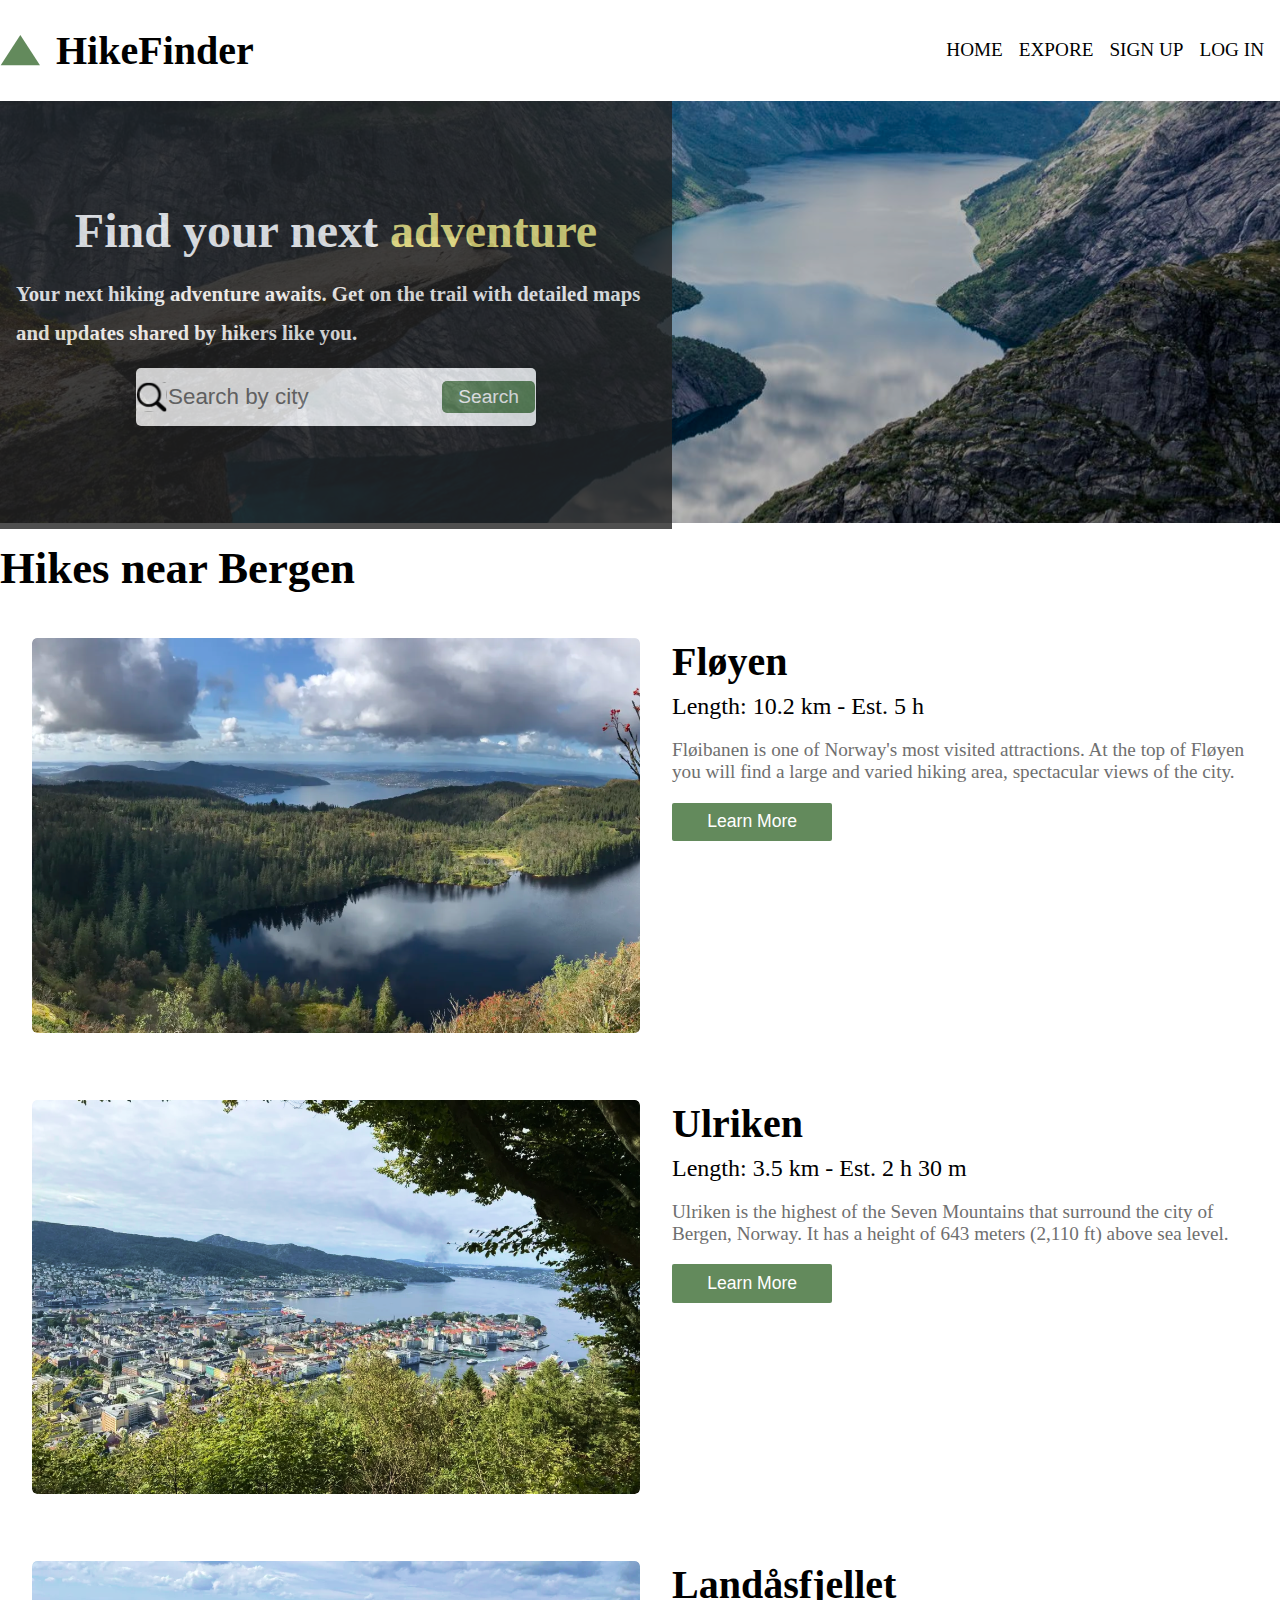
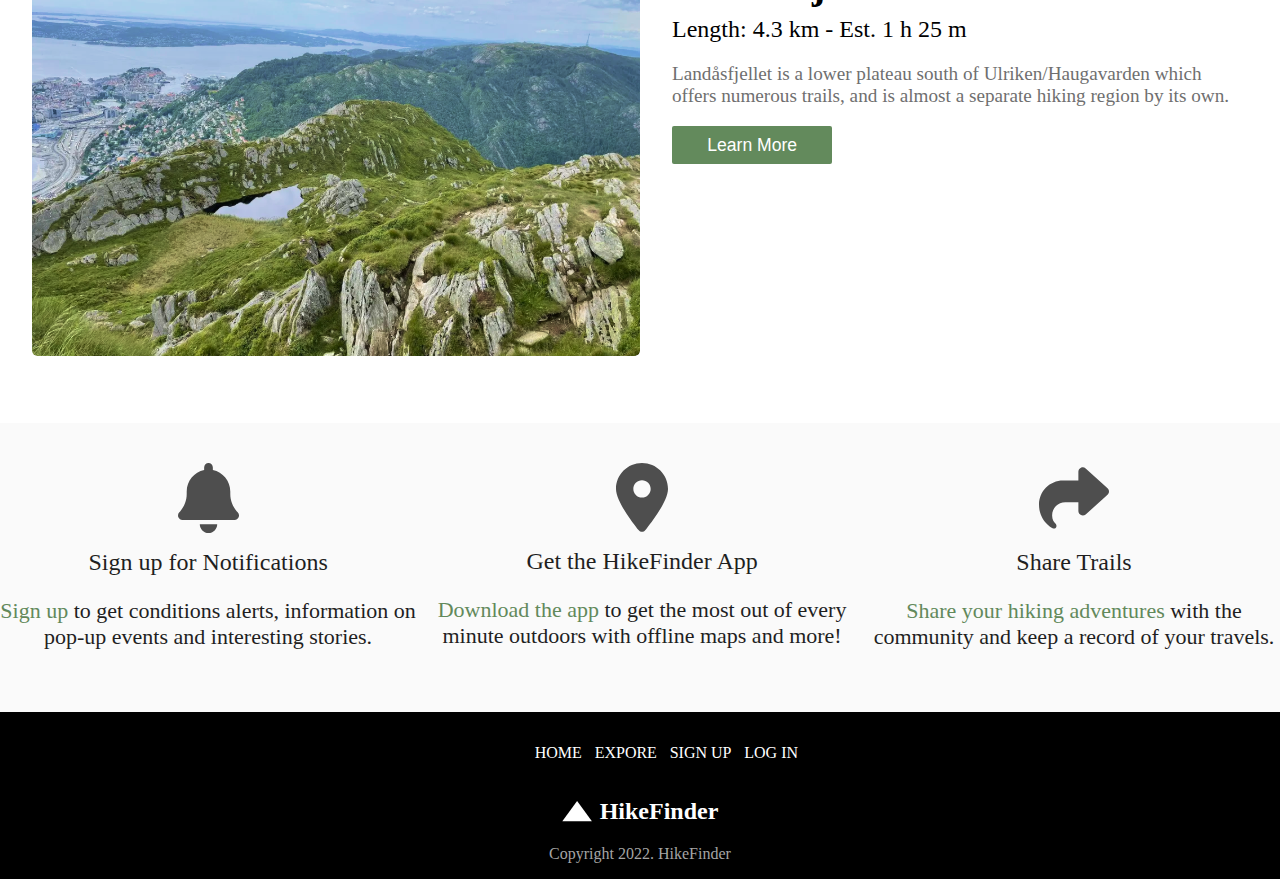
<file: index.html>
<html lang="en">
  <head>
    <meta charset="UTF-8" />
    <meta name="viewport" content="width=device-width, initial-scale=1.0" />
    <link rel="preconnect" href="https://fonts.googleapis.com" />
    <link rel="preconnect" href="https://fonts.gstatic.com" crossorigin />
    <link href="https://fonts.googleapis.com/css2?family=Poppins:wght@400;700&display=swap" rel="stylesheet" />
    <link rel="stylesheet" href="styles.css" />
    <title>Hike Finder</title>
  </head>
  <body>
    <header>
      <div class="header-title">
        <img src="./assets/mountain.svg" alt="mountain" />
        <h1>HikeFinder</h1>
      </div>
      <nav class="header-nav">
        <ul class="header-ul">
          <img src="./assets/burger.svg" alt="burger-icon" class="burger" />
          <li><a href="index.html">Home</a></li>
          <li><a href="explore.html">Expore</a></li>
          <li class="signup"><a href="">Sign UP</a></li>
          <li class="login"><a href="">Log in</a></li>
        </ul>
      </nav>
    </header>

    <section class="index-section">
      <div class="section-container">
        <div class="section-image-container"><!--empty on purpose --></div>
        <div class="left-section">
          <h3 class="section-title">Find your next <span class="yellow">adventure</span></h3>
          <p>
            Your next hiking adventure awaits. Get on the trail with detailed maps and updates shared by hikers like
            you.
          </p>
          <div class="input-container">
            <img src="./assets/search.svg" alt="search" class="search-icon" />
            <input type="text" class="hero-input" placeholder="Search by city" />
            <button class="btn search">Search</button>
          </div>
        </div>

        <!-- <div class="right-section">
          <div class="input-container">
            <img src="./assets/search.svg" alt="search" class="search-icon" />
            <input type="text" class="right-section-input" />
            <button class="btn search">Search</button>
          </div>
        </div> -->
      </div>
    </section>

    <main class="main">
      <h3 class="main-title">Hikes near Bergen</h3>

      <div class="main-wrapper">
        <div class="main-section-item">
          <img src="./assets/river-mountains.svg" alt="" class="explorer-img" />

          <div class="main-content-description-container">
            <h3 class="main-content-description-title">Fløyen</h3>
            <h4 class="main-content-subtitle">Length: 10.2 km - Est. 5 h</h4>
            <p class="main-content-description">
              Fløibanen is one of Norway's most visited attractions. At the top of Fløyen you will find a large and
              varied hiking area, spectacular views of the city.
            </p>

            <button class="learn-more">Learn More</button>
          </div>
        </div>
        <div class="main-section-item">
          <img src="./assets/river-overview.svg" alt="" class="explorer-img" />

          <div class="main-content-description-container">
            <h3 class="main-content-description-title">Ulriken</h3>
            <h4 class="main-content-subtitle">Length: 3.5 km - Est. 2 h 30 m</h4>
            <p class="main-content-description">
              Ulriken is the highest of the Seven Mountains that surround the city of Bergen, Norway. It has a height of
              643 meters (2,110 ft) above sea level.
            </p>

            <button class="learn-more">Learn More</button>
          </div>
        </div>

        <div class="main-section-item">
          <img src="./assets/mountains.svg" alt="" class="explorer-img" />
          <div class="main-content-description-container">
            <h3 class="main-content-description-title">Landåsfjellet</h3>
            <h4 class="main-content-subtitle">Length: 4.3 km - Est. 1 h 25 m</h4>
            <p class="main-content-description">
              Landåsfjellet is a lower plateau south of Ulriken/Haugavarden which offers numerous trails, and is almost
              a separate hiking region by its own.
            </p>

            <button class="learn-more">Learn More</button>
          </div>
        </div>
      </div>
    </main>

    <section>
      <div class="info-wrapper">
        <div class="info-container">
          <img src="./assets/bell.svg" alt="" />
          <p class="info-title">Sign up for Notifications</p>
          <p class="info-subtitle">
            <span class="info-green">Sign up</span> to get conditions alerts, information on pop-up events and
            interesting stories.
          </p>
        </div>
        <div class="info-container">
          <img src="./assets/location.svg" alt="" />
          <p class="info-title">Get the HikeFinder App</p>
          <p class="info-subtitle">
            <span class="info-green">Download the app</span> to get the most out of every minute outdoors with offline
            maps and more!
          </p>
        </div>
        <div class="info-container">
          <img src="./assets/share.svg" alt="" />
          <p class="info-title">Share Trails</p>
          <p class="info-subtitle">
            <span class="info-green">Share your hiking adventures</span> with the community and keep a record of your
            travels.
          </p>
        </div>
      </div>
    </section>
    <footer class="footer">
      <nav class="footer-nav">
        <ul>
          <li><a href="">Home</a></li>
          <li><a href="">Expore</a></li>
          <li><a href="">Sign UP</a></li>
          <li><a href="">Log in</a></li>
        </ul>
      </nav>
      <div>
        <div class="footer-details">
          <img src="./assets/footer-mountain.svg" alt="logo" />
          <h2 class="footer-title">HikeFinder</h2>
        </div>
        <div class="footer-copyright">Copyright 2022. HikeFinder</div>
      </div>
    </footer>
  </body>
</html>
</file>
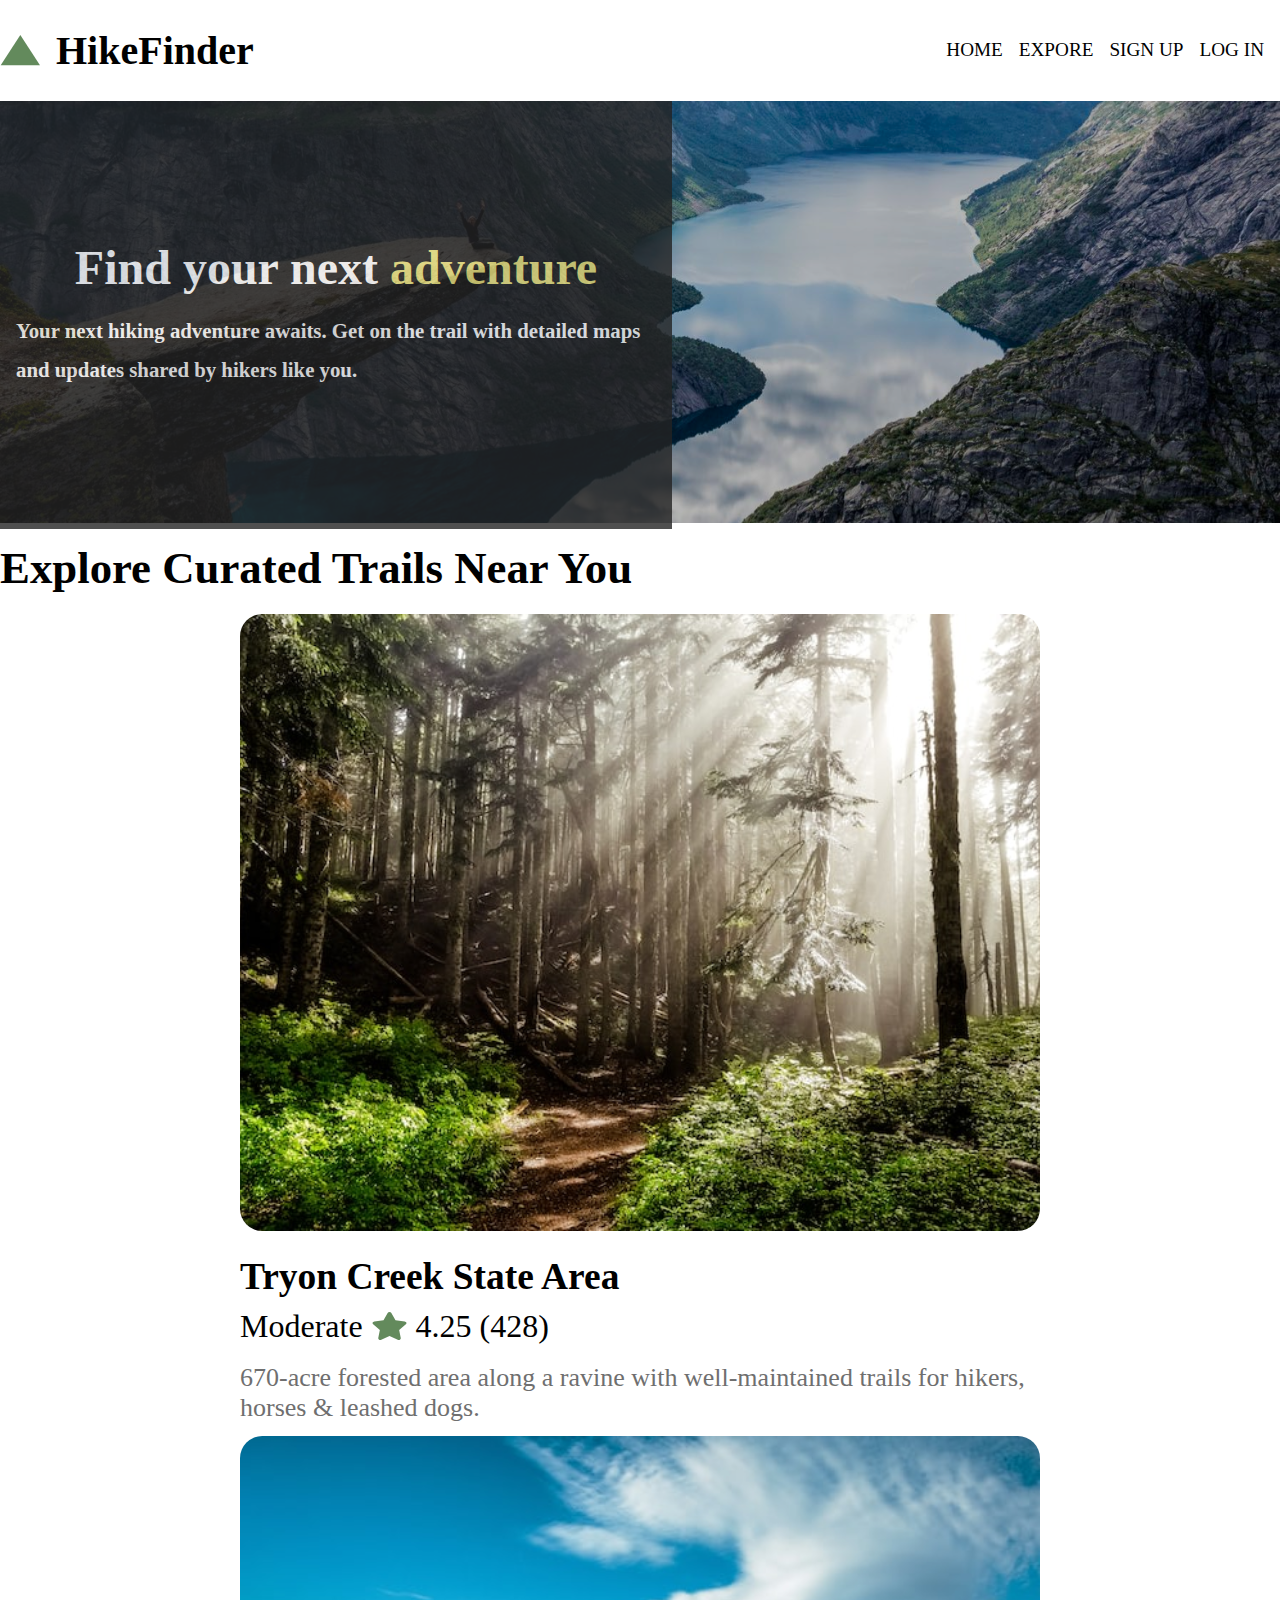
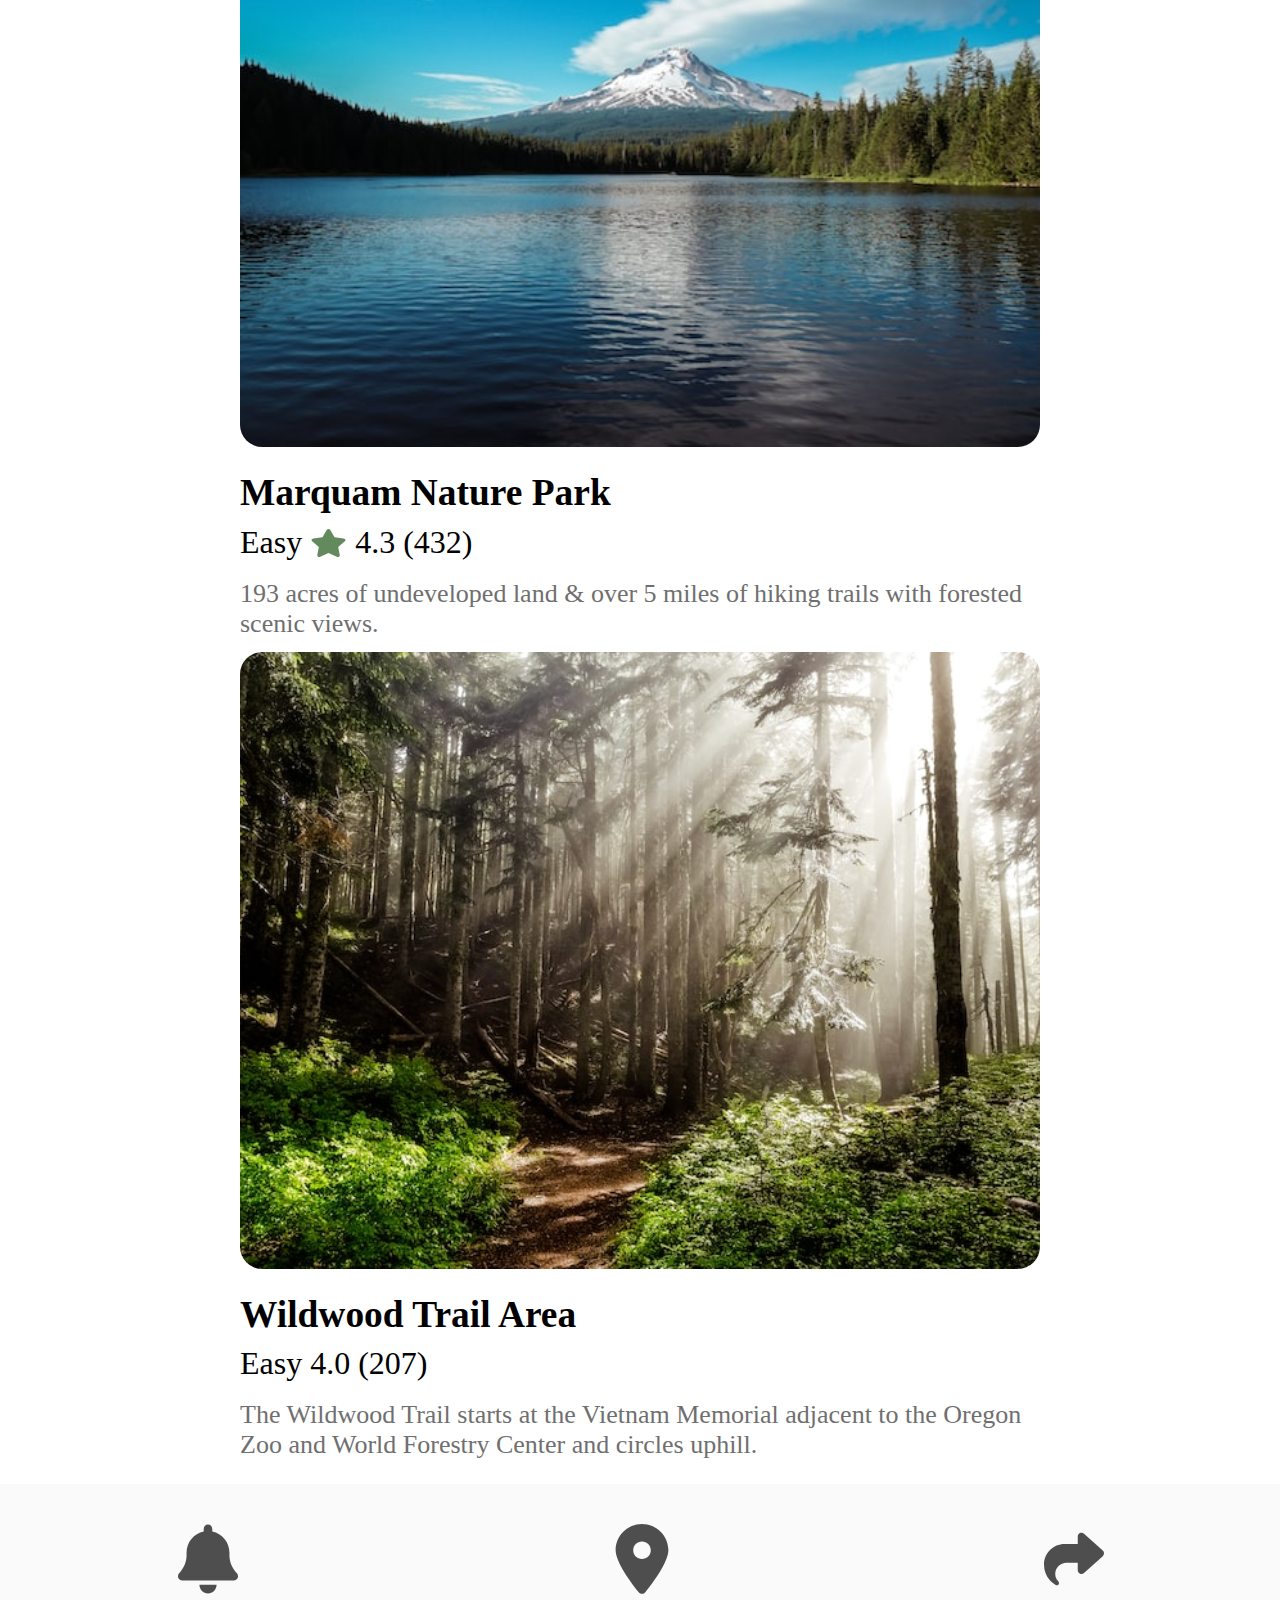
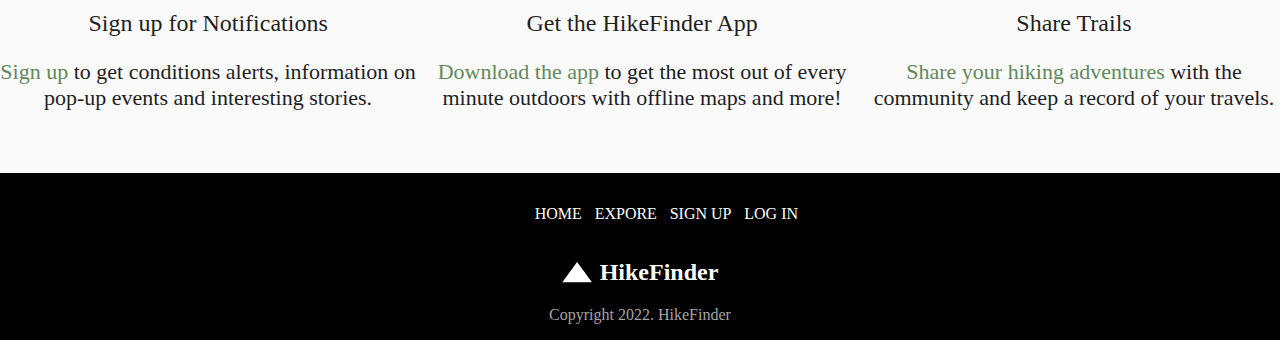
<file: explore.html>
<html lang="en">
  <head>
    <meta charset="UTF-8" />
    <meta name="viewport" content="width=device-width, initial-scale=1.0" />
    <link rel="preconnect" href="https://fonts.googleapis.com" />
    <link rel="preconnect" href="https://fonts.gstatic.com" crossorigin />
    <link href="https://fonts.googleapis.com/css2?family=Poppins:wght@400;700&display=swap" rel="stylesheet" />
    <link rel="stylesheet" href="styles.css" />
    <title>Hike Finder</title>
  </head>
  <body>
    <!-- <div class="container"> -->
    <header>
      <div class="header-title">
        <img src="./assets/mountain.svg" alt="mountain" />
        <h1>HikeFinder</h1>
      </div>

      <nav class="header-nav">
        <ul class="header-ul">
          <img src="./assets/burger.svg" alt="burger-icon" class="burger" />
          <li><a href="index.html">Home</a></li>
          <li><a href="explore.html">Expore</a></li>
          <li class="signup"><a href="">Sign UP</a></li>
          <li class="login"><a href="">Log in</a></li>
        </ul>
      </nav>
    </header>

    <section>
      <div class="section-container">
        <div class="section-image-container"><!--empty on purpose --></div>
        <!-- <img src="./assets/river2.svg" alt="" class="section-img" /> -->
        <div class="left-section">
          <h3 class="section-title">Find your next <span class="yellow">adventure</span></h3>
          <p>
            Your next hiking adventure awaits. Get on the trail with detailed maps and updates shared by hikers like
            you.
          </p>
        </div>

        <!-- <div class="right-section">
              <div class="input-container">
                <img src="./assets/search.svg" alt="search" class="search-icon" />
                <input type="text" class="right-section-input" />
                <button class="btn search">Search</button>
              </div>
            </div> -->
      </div>
    </section>
    <!-- </div> -->

    <main>
      <!-- <div class="container"> -->
      <h3 class="main-title">Explore Curated Trails Near You</h3>
      <div class="container">
        <div class="explorer-wrapper">
          <div class="explorer-item">
            <img src="./assets/forest.svg" alt="" class="explorer-img" />
            <div class="park-details">
              <h3 class="explorer-name">Tryon Creek State Area</h3>
              <p class="explorer-rating">Moderate <img class="star" src="./assets/star.svg" alt="star" /> 4.25 (428)</p>
            </div>
            <p class="explorer-descp">
              670-acre forested area along a ravine with well-maintained trails for hikers, horses & leashed dogs.
            </p>
          </div>

          <div class="explorer-item">
            <img src="./assets/lake.svg" alt="" class="explorer-img" />
            <div class="park-details">
              <h3 class="explorer-name">Marquam Nature Park</h3>
              <p class="explorer-rating">Easy <img class="star" src="./assets/star.svg" alt="star" /> 4.3 (432)</p>
            </div>
            <p class="explorer-descp">
              193 acres of undeveloped land & over 5 miles of hiking trails with forested scenic views.
            </p>
          </div>
          <div class="explorer-item">
            <img src="./assets/forest.svg" alt="" class="explorer-img" />
            <div class="park-details">
              <h3 class="explorer-name">Wildwood Trail Area</h3>
              <p class="explorer-rating">Easy 4.0 (207)</p>
            </div>

            <p class="explorer-descp">
              The Wildwood Trail starts at the Vietnam Memorial adjacent to the Oregon Zoo and World Forestry Center and
              circles uphill.
            </p>
          </div>
        </div>
      </div>
    </main>
    <section>
      <!-- <div class="container"> -->
      <div class="info-wrapper">
        <div class="info-container">
          <img src="./assets/bell.svg" alt="notifications" class="icon-img" />
          <p class="info-title">Sign up for Notifications</p>
          <p class="info-subtitle">
            <span class="info-green">Sign up</span> to get conditions alerts, information on pop-up events and
            interesting stories.
          </p>
        </div>
        <div class="info-container">
          <img src="./assets/location.svg" alt="location" class="icon-img" />
          <p class="info-title">Get the HikeFinder App</p>
          <p class="info-subtitle">
            <span class="info-green">Download the app</span> to get the most out of every minute outdoors with offline
            maps and more!
          </p>
        </div>
        <div class="info-container">
          <img src="./assets/share.svg" alt="share" class="icon-img" />
          <p class="info-title">Share Trails</p>
          <p class="info-subtitle">
            <span class="info-green">Share your hiking adventures</span> with the community and keep a record of your
            travels.
          </p>
        </div>
        <!-- </div> -->
      </div>
    </section>

    <footer class="footer">
      <!-- <div class="container"> -->
      <!-- <div class="container-wrapper"> -->

      <nav class="footer-nav">
        <ul>
          <li><a href="">Home</a></li>
          <li><a href="">Expore</a></li>
          <li><a href="">Sign UP</a></li>
          <li><a href="">Log in</a></li>
        </ul>
      </nav>
      <div>
        <div class="footer-details">
          <img src="./assets/footer-mountain.svg" alt="logo" />
          <h2 class="footer-title">HikeFinder</h2>
        </div>
        <div class="footer-copyright">Copyright 2022. HikeFinder</div>
      </div>
    </footer>
  </body>
</html>
</file>
<file: styles.css>
body {
  margin: 0;
  padding: 0;
  box-sizing: border-box;
}

.container {
  margin: 0 auto;
}

header {
  display: flex;
  justify-content: space-between;
  align-items: center;
}

.header-title {
  display: flex;
  align-items: center;
}
.header-title h1 {
  margin-left: 1rem;
  font-size: 2.5rem;
}
nav ul {
  display: flex;
  align-items: center;
}
ul {
  list-style-type: none;
  text-decoration: none;
}
.header-nav ul li a {
  color: #000000;
  text-decoration: none;
  margin-right: 1rem;
  display: none;
  text-transform: uppercase;
}
.burger {
  display: block;
}

.hero-input {
  padding: 1rem 2rem;
  width: 100%;
  font-size: 1.4rem;
  /* flex-grow: 2; */
  border: none;
  border-radius: 5px;
  /* height: 70px; */
  /* font-size: 2rem; */
  /* line-height: 38.73px; */
  /* color: #c3c3c3; */
}

.section-container {
  position: relative;
}
.right-section {
  display: flex;
  justify-content: center;
  align-items: center;
  position: absolute;
  bottom: 0;
  left: 0;
  /* opacity: 1; */
}

.search {
  font-size: 1.2rem;
  height: 50%;
  color: white;
  display: flex;
  /* justify-content: center; */
  align-items: center;
  background-color: #638a5c;
  border-radius: 5px;
  padding: 1rem;
  position: absolute;
  right: 1;
  border: none;
  aspect-ratio: 1;
}
.search-icon {
  position: absolute;
  left: 0;
}

.input-container {
  margin-top: 1rem;
  align-items: center;
  width: 400px;
  max-width: 100%;
  position: relative;
  display: flex;
  /* flex-direction: row; */
}
.section-image-container {
  background: url("./assets/river-onlooking.svg");
  background-size: cover;
  background-position: left center;
  background-repeat: no-repeat;
  height: 422px;
  overflow: hidden;
}

.left-section {
  position: absolute;
  top: 0;
  left: 0;
  background-color: #232323;
  /* width: 100%; */
  opacity: 0.8;
  display: flex;
  flex-direction: column;
  justify-content: center;
  align-items: center;
  text-align: left;
  padding: 1rem;
  color: #ffffff;
  height: 44vh;
}
.section-title {
  font-size: 3rem;
  margin: 0;
}
.left-section p {
  font-size: 1.3rem;
  margin: 0;
  margin-top: 1rem;
  line-height: 39.01px;
  font-weight: 600;
}
.yellow {
  color: #ece480;
}

/* index html styling main component  */

.main-content-description {
  display: flex;
  flex-direction: column;
  text-align: left;
}
.main-content-description-title {
  font-size: 2.5rem;
  margin: 0;
  color: #000000;
}
.main-content-subtitle {
  font-size: 1.5rem;
  margin: 0.5rem 0;
  font-weight: 400;
  color: #000000;
}
.learn-more {
  background: #638a5c;
  border-radius: 2px;
  color: white;
  border: none;
  text-align: center;

  padding: 0.5em 2em;
  font-size: 1.1rem;
  max-width: 220px;
}

.main-section-item {
  margin: 1.5rem 0;
}

.main-content-description {
  color: #6f6f6f;
  font-size: 1.2rem;
}

.main-title {
  font-size: 2rem;
  line-height: 53.25px;
  text-align: center;
  margin: 1.2rem 0;
}

.explorer-wrapper {
  width: 100%;
  /* margin: 5px 1rem; */
}
.explorer-img {
  width: 100%;
  border-radius: 5px;
  margin-bottom: 1.2rem;
}
.star {
  width: 37px;
  height: 38px;
  margin: 0 0.5rem;
}

.park-details {
  display: flex;
  flex-direction: column;
  text-align: left;
  font-size: 2rem;
}
.explorer-name,
.explorer-rating {
  margin: 0.3rem 0;
  color: #000000;
  display: flex;
  align-items: center;
}

.explorer-descp {
  color: #6f6f6f;
  text-align: left;
  font-size: 1.625rem;
  margin: 0.8rem 0;
}

.info-wrapper {
  display: flex;

  flex-direction: column;
  background: #fafafa;
  text-align: center;
  margin-top: 1.5rem;
}

.info-container {
  margin: 2.5rem 0;
}
.icon-img {
  width: 60px;
  height: 70px;
}

.info-title {
  font-size: 1.5rem;
  margin: 1rem 0;
  color: #1f1f1f;
}
.info-subtitle {
  font-size: 1.375rem;
  color: #1f1f1f;
}

.info-green {
  color: #62895b;
}

.container {
  max-width: 800px;
  margin: 0 1rem;
}

.footer {
  display: flex;
  /* justify-content: center; */
  flex-direction: column;
  background: #000000;
  margin: 0 auto;
  text-align: center;
  padding: 1rem 0.5rem;
}

.footer-nav {
  display: flex;
  flex-direction: row;
  justify-content: center;
  align-items: center;
  color: red;
  /* display: block; */
}
.footer-nav ul li a {
  color: white;
  margin-left: 0.8rem;
  text-decoration: none;
  font-size: 1rem;
  text-transform: uppercase;
}

.footer-details {
  color: white;
  display: flex;
  align-items: center;
  justify-content: center;
}
.footer-title {
  margin-left: 0.5rem;
}
.footer-copyright {
  margin: 0;
  color: #a5a5a5;
}
/* .footer {
  display: flex;
  flex-direction: column;
  align-items: center;
  justify-content: center;
  background: #000000;
  color: #fff;
  padding: 3rem 2rem;
} */
/* .bottom-footer ul li a {
  color: white;
} */

/* .footer-details-container {
  margin: 2rem;
}
.footer-details {
  display: flex;
  align-items: center;
  margin-bottom: 0.5rem;
}
.footer-details h2 {
  margin: 0;
  margin-left: 1rem;
}
.copyright {
  margin: 0;
  color: #a5a5a5;
} */
@media (min-width: 576px) {
  .header-nav ul li a {
    font-size: 1.2rem;
    display: block;
  }

  .left-section {
    width: 50%;
  }

  .burger {
    display: none;
  }

  .main-title {
    text-align: left;
    font-size: 2.8rem;
  }
  /* .main-wrapper {
    display: grid;
    grid-template-columns: repeat(2, minmax(200px, 1fr));
    /* grid-auto-rows: repeat(2, 400px); */

  .main-wrapper {
    display: grid;
    grid-template-rows: repeat(auto-fit, minmax(300px, 1fr));
    grid-template-columns: repeat(1, minmax(400px, 1fr));
    margin: 1rem 2rem;
  }

  .main-section-item {
    display: grid;
    grid-template-columns: repeat(auto-fit, minmax(400px, 1fr));
  }

  .main-section-item:nth-child(even) .explorer-img {
    grid-column: 1;
  }
  .main-section-item:nth-child(even) .main-content-description-container {
    /* grid-column:; */
  }
  .explorer-img {
    width: 100%;
  }
  .container {
    margin: 0 auto;
  }
  .main-content-description-container {
    margin-left: 2rem;
    text-align: left;
  }

  .info-wrapper {
    flex-direction: row;
    width: 100%;
    justify-content: space-evenly;
  }

  .input-container {
    width: 400px;
    max-width: 100%;
    position: relative;
    display: flex;
    flex-direction: row;
  }
  .hero-input {
    padding: 1rem 2rem;
    width: 100%;
  }

  /* attempted to reverse the order 
  howwever, when shrinking the image does not stack
  was unsure how to resolve it  */

  /* .main-section-item:nth-child(even) .explorer-img {
    grid-column: 2 /3;
    grid-row: 2;
  }
  .main-section-item:nth-child(even) .main-content-description-container {
    grid-column: 1/ 2;
    grid-row: 2;
  } */
}
</file>
